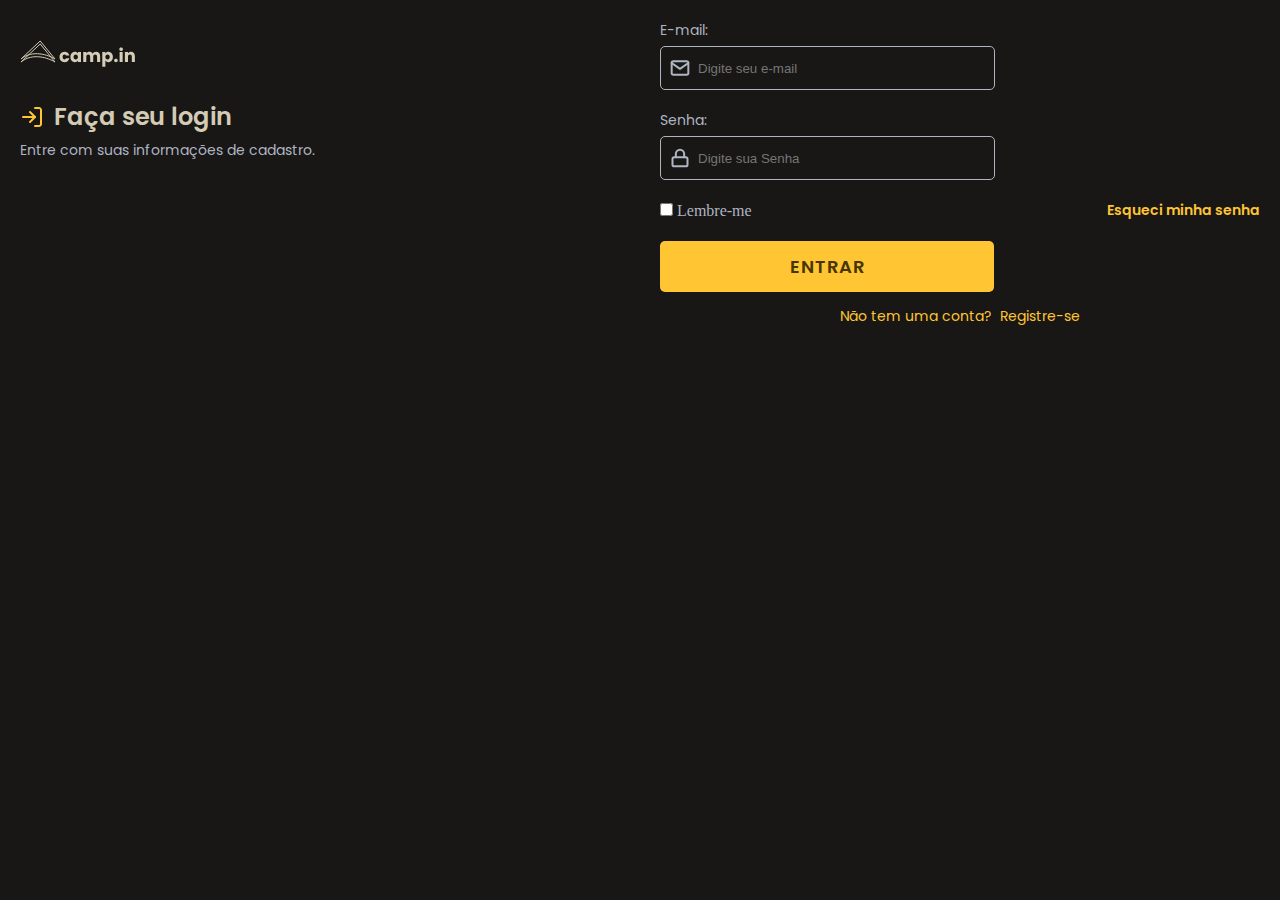
<file: HTML/index.html>
<!DOCTYPE html>
<html lang="pt-br">

<head>
    <title>Login Form CSS</title>
    <meta charset="UTF-8">
    <meta name="viewport" content="width=device-width, initial-scale=1.0">
    <link rel="icon" href="../assets/images/favicon.ico">
    <link rel="stylesheet" href="../CSS/desing.css">

    <link rel="preconnect" href="https://fonts.googleapis.com">
    <link rel="preconnect" href="https://fonts.gstatic.com" crossorigin>
    <link href="https://fonts.googleapis.com/css2?family=DM+Sans:wght@400;700&family=Poppins&display=swap"
        rel="stylesheet">

</head>

<body>
    <header>
        <div class="container">
            <svg width="116" height="29" viewBox="0 0 116 29" fill="none" xmlns="http://www.w3.org/2000/svg">
                <path d="M20.1795 1L1 19C12.5774 9.4 28.4906 15 35 19L20.1795 1Z" stroke="#D4CCB6"
                    stroke-linejoin="round" />
                <path d="M20.1795 4L1 22C12.5774 12.4 28.4906 18 35 22L20.1795 4Z" stroke="#D4CCB6"
                    stroke-linejoin="round" />
                <path
                    d="M39.504 16.978C39.504 15.934 39.714 15.022 40.134 14.242C40.566 13.462 41.16 12.862 41.916 12.442C42.684 12.022 43.56 11.812 44.544 11.812C45.804 11.812 46.854 12.142 47.694 12.802C48.546 13.462 49.104 14.392 49.368 15.592H46.092C45.816 14.824 45.282 14.44 44.49 14.44C43.926 14.44 43.476 14.662 43.14 15.106C42.804 15.538 42.636 16.162 42.636 16.978C42.636 17.794 42.804 18.424 43.14 18.868C43.476 19.3 43.926 19.516 44.49 19.516C45.282 19.516 45.816 19.132 46.092 18.364H49.368C49.104 19.54 48.546 20.464 47.694 21.136C46.842 21.808 45.792 22.144 44.544 22.144C43.56 22.144 42.684 21.934 41.916 21.514C41.16 21.094 40.566 20.494 40.134 19.714C39.714 18.934 39.504 18.022 39.504 16.978ZM50.4024 16.96C50.4024 15.928 50.5944 15.022 50.9784 14.242C51.3744 13.462 51.9084 12.862 52.5804 12.442C53.2524 12.022 54.0024 11.812 54.8304 11.812C55.5384 11.812 56.1564 11.956 56.6844 12.244C57.2244 12.532 57.6384 12.91 57.9264 13.378V11.956H61.0044V22H57.9264V20.578C57.6264 21.046 57.2064 21.424 56.6664 21.712C56.1384 22 55.5204 22.144 54.8124 22.144C53.9964 22.144 53.2524 21.934 52.5804 21.514C51.9084 21.082 51.3744 20.476 50.9784 19.696C50.5944 18.904 50.4024 17.992 50.4024 16.96ZM57.9264 16.978C57.9264 16.21 57.7104 15.604 57.2784 15.16C56.8584 14.716 56.3424 14.494 55.7304 14.494C55.1184 14.494 54.5964 14.716 54.1644 15.16C53.7444 15.592 53.5344 16.192 53.5344 16.96C53.5344 17.728 53.7444 18.34 54.1644 18.796C54.5964 19.24 55.1184 19.462 55.7304 19.462C56.3424 19.462 56.8584 19.24 57.2784 18.796C57.7104 18.352 57.9264 17.746 57.9264 16.978ZM76.0472 11.848C77.2952 11.848 78.2852 12.226 79.0172 12.982C79.7612 13.738 80.1332 14.788 80.1332 16.132V22H77.0732V16.546C77.0732 15.898 76.8992 15.4 76.5512 15.052C76.2152 14.692 75.7472 14.512 75.1472 14.512C74.5472 14.512 74.0732 14.692 73.7252 15.052C73.3892 15.4 73.2212 15.898 73.2212 16.546V22H70.1612V16.546C70.1612 15.898 69.9872 15.4 69.6392 15.052C69.3032 14.692 68.8352 14.512 68.2352 14.512C67.6352 14.512 67.1612 14.692 66.8132 15.052C66.4772 15.4 66.3092 15.898 66.3092 16.546V22H63.2312V11.956H66.3092V13.216C66.6212 12.796 67.0292 12.466 67.5332 12.226C68.0372 11.974 68.6072 11.848 69.2432 11.848C69.9992 11.848 70.6712 12.01 71.2592 12.334C71.8592 12.658 72.3272 13.12 72.6632 13.72C73.0112 13.168 73.4852 12.718 74.0852 12.37C74.6852 12.022 75.3392 11.848 76.0472 11.848ZM85.3639 13.378C85.6639 12.91 86.0779 12.532 86.6059 12.244C87.1339 11.956 87.7519 11.812 88.4599 11.812C89.2879 11.812 90.0379 12.022 90.7099 12.442C91.3819 12.862 91.9099 13.462 92.2939 14.242C92.6899 15.022 92.8879 15.928 92.8879 16.96C92.8879 17.992 92.6899 18.904 92.2939 19.696C91.9099 20.476 91.3819 21.082 90.7099 21.514C90.0379 21.934 89.2879 22.144 88.4599 22.144C87.7639 22.144 87.1459 22 86.6059 21.712C86.0779 21.424 85.6639 21.052 85.3639 20.596V26.788H82.2859V11.956H85.3639V13.378ZM89.7559 16.96C89.7559 16.192 89.5399 15.592 89.1079 15.16C88.6879 14.716 88.1659 14.494 87.5419 14.494C86.9299 14.494 86.4079 14.716 85.9759 15.16C85.5559 15.604 85.3459 16.21 85.3459 16.978C85.3459 17.746 85.5559 18.352 85.9759 18.796C86.4079 19.24 86.9299 19.462 87.5419 19.462C88.1539 19.462 88.6759 19.24 89.1079 18.796C89.5399 18.34 89.7559 17.728 89.7559 16.96ZM95.9427 22.144C95.4027 22.144 94.9587 21.988 94.6107 21.676C94.2747 21.352 94.1067 20.956 94.1067 20.488C94.1067 20.008 94.2747 19.606 94.6107 19.282C94.9587 18.958 95.4027 18.796 95.9427 18.796C96.4707 18.796 96.9027 18.958 97.2387 19.282C97.5867 19.606 97.7607 20.008 97.7607 20.488C97.7607 20.956 97.5867 21.352 97.2387 21.676C96.9027 21.988 96.4707 22.144 95.9427 22.144ZM101.131 10.912C100.591 10.912 100.147 10.756 99.7988 10.444C99.4628 10.12 99.2948 9.724 99.2948 9.256C99.2948 8.776 99.4628 8.38 99.7988 8.068C100.147 7.744 100.591 7.582 101.131 7.582C101.659 7.582 102.091 7.744 102.427 8.068C102.775 8.38 102.949 8.776 102.949 9.256C102.949 9.724 102.775 10.12 102.427 10.444C102.091 10.756 101.659 10.912 101.131 10.912ZM102.661 11.956V22H99.5828V11.956H102.661ZM111.011 11.848C112.187 11.848 113.123 12.232 113.819 13C114.527 13.756 114.881 14.8 114.881 16.132V22H111.821V16.546C111.821 15.874 111.647 15.352 111.299 14.98C110.951 14.608 110.483 14.422 109.895 14.422C109.307 14.422 108.839 14.608 108.491 14.98C108.143 15.352 107.969 15.874 107.969 16.546V22H104.891V11.956H107.969V13.288C108.281 12.844 108.701 12.496 109.229 12.244C109.757 11.98 110.351 11.848 111.011 11.848Z"
                    fill="#D5CCB6" />
            </svg>


            <div class="titulo">
                <svg width="24" height="24" viewBox="0 0 24 24" fill="none" xmlns="http://www.w3.org/2000/svg">
                    <path
                        d="M15 3H19C19.5304 3 20.0391 3.21071 20.4142 3.58579C20.7893 3.96086 21 4.46957 21 5V19C21 19.5304 20.7893 20.0391 20.4142 20.4142C20.0391 20.7893 19.5304 21 19 21H15"
                        stroke="#FFC632" stroke-width="2" stroke-linecap="round" stroke-linejoin="round" />
                    <path d="M10 17L15 12L10 7" stroke="#FFC632" stroke-width="2" stroke-linecap="round"
                        stroke-linejoin="round" />
                    <path d="M15 12H3" stroke="#FFC632" stroke-width="2" stroke-linecap="round"
                        stroke-linejoin="round" />
                </svg>

                <h1>Faça seu login</h1>
            </div>
            <p>Entre com suas informações de cadastro.</p>
        </div>
        <!--container-->
    </header>

    <form>
        <div class="container">
            <div class="container-entradaDeDados">
                <p>E-mail:</p>
                <input type="email" id="input-email" placeholder="Digite seu e-mail">
                <label for="email"></label>

                <p>Senha:</p>
                <input type="password" id="input-passowrd" placeholder="Digite sua Senha">
                <label for="password"></label>
            </div>
            <!--container-entradaDeDados-->


            <div class="wrapper">
                <div class="container-lembre-me">
                    <input type="checkbox" name="Lembre-me">
                    <label for="Lembre-me">Lembre-me</label>
                </div>    

                <a href="#">Esqueci minha senha</a>
            </div>
            <!--wrapper-->

            <div class="container-botao">
                <button>ENTRAR</button>
            </div>
            <!--container-botao-->

            <div class="container-dontHaveAccount">
                <p>Não tem uma conta?</p><a href="#">&nbsp; Registre-se</a>
            </div>
        </div>
        <!--container-->
    </form>   
</body>

</html>
</file>
<file: CSS/desing.css>
* {
  margin: 0;
  padding: 0;
  box-sizing: border-box;
}

:root {
  font-size: 62.5%;

  --background: hsl(40, 6%, 9%);
  --text-base: hsl(218, 13%, 72%);
  --text-title: hsl(44, 26%, 77%);
  --form-background: hsl(36, 7%, 13%);
  --primary-color: hsl(43, 100%, 60%);
  --button-text-color: hsl(43, 89%, 15%);
  --button-hover: hsl(38, 63%, 49%);
}

html,
body {
  width: 100%;
  height: 100%;
}

body {
  background-color: var(--background);

  font-size: 1.6rem;
  text-align: center;
}

/* Geral */

.container {
  width: 37.5rem;
  margin-inline: auto;
  padding-inline: 2rem;

  text-align: left;
}

a,p{
  color: var(--primary-color);

  text-decoration: none;
  font-family: "Poppins";
  font-size: 1.4rem;
  line-height: 2.1rem;
}

/* Geral */

/* ------------- Header - cabeçalho  ------------- */

header {
  padding-top: 4rem;
}

svg:nth-of-type(1) {
  display: block;
}

.titulo {
  display: flex;
  align-items: center;
  gap: 1rem;
  margin-top: 3rem;
  margin-bottom: 0.5rem;
}

.titulo h1 {
  color: var(--text-title);

  font-family: "Poppins";
  font-weight: 600;
  font-size: 2.4rem;
  line-height: 3.6rem;
}

header p {
  color: var(--text-base);
}

/* ------------- Header - cabeçalho  ------------- */

/* ------------- Form- formulário ------------- */

.container-entradaDeDados {
  margin-bottom: 2rem;
  text-align: left;
}

.container-entradaDeDados p {
  color: var(--text-base);

  margin-bottom: 0.5rem;
  margin-top: 2rem;

  font-family: "Poppins";
}

.container-entradaDeDados input{
  background-color: var(--background);

  color: var(--text-base);

  width: 33.5rem;
  height: 4.4rem;
  padding-left: 3.7rem;

  border: 1px solid var(--text-base);
  border-radius: 0.5rem;
}

.container-entradaDeDados input[type="email"]{
  background-image: url(../assets/images/mail.svg);
  background-repeat: no-repeat;
  background-position: left;
  background-position-x: calc(100% - 97%);
  background-position-y: center;
}

.container-entradaDeDados input[type="password"]{
  background-image: url(../assets/images/lock.svg);
  background-repeat: no-repeat;
  background-position: left;
  background-position-x: calc(100% - 97%);
  background-position-y: center;

}

.wrapper{
  display: flex;
  align-items: center;
  justify-content: space-between;
  margin-block: 2rem;
}

.wrapper a{
  font-weight: 600;
}

input[type="checkbox"]{
  cursor: pointer
}

.container-lembre-me{
  color: var(--text-base);

  font-family: "Roboto";
  font-weight: 400;
  line-height: 1.9rem;
  text-align: left;
}

button {
  background-color: var(--primary-color);
  color: var(--button-text-color);

  width: 33.4rem;
  height: 5.1rem;
  margin-bottom: 1.4rem;

  border: none;
  border-radius: 0.5rem;
  cursor: pointer;

  font-family: 'Poppins';
  font-weight: 600;
  font-size: 1.8rem;
  line-height: 2.7rem;
  letter-spacing: 0.1rem;
}

.container-dontHaveAccount{
  display: flex;
  align-items: center;
  justify-content: center;
}

.container-dontHaveAccount p{
  color: var(--primary-color);
}

/* ------------- Form- formulário ------------- */

img{
  display: none;
}



/*Animações*/

.container-entradaDeDados input[type="email"]:focus{
  background-image: url(../assets/images/mail-focus.svg);
  background-repeat: no-repeat;
  background-position: left;
  background-position-x: calc(100% - 97%);
  background-position-y: center;
  border: 2px solid var(--primary-color);
  outline: 0;
}

.container-entradaDeDados input[type="password"]:focus{
  background-image: url(../assets/images/lock-focus.svg);
  background-repeat: no-repeat;
  background-position: left;
  background-position-x: calc(100% - 97%);
  background-position-y: center;
  border: 2px solid var(--primary-color);
  outline: 0;
}

a:hover{
  color: var(--button-hover);
  filter: brightness(2);
  transition: 500ms;
}

button:hover{
  background-color: var(--button-hover);
  filter: brightness(1.5);
  transition: 500ms;
}

/*Animações*/




/*Responsivo - Desktop*/
@media(min-width:1024px){

body{
  display: grid;
  grid-template-columns: 2fr 2fr;
}

.container{
  width: min(112rem, 100%);
}

.col-a{
  display: flex;
  flex-direction: column;
  align-items: center;
  justify-content: center;
}
img{
  display: initial;
}

}
</file>
